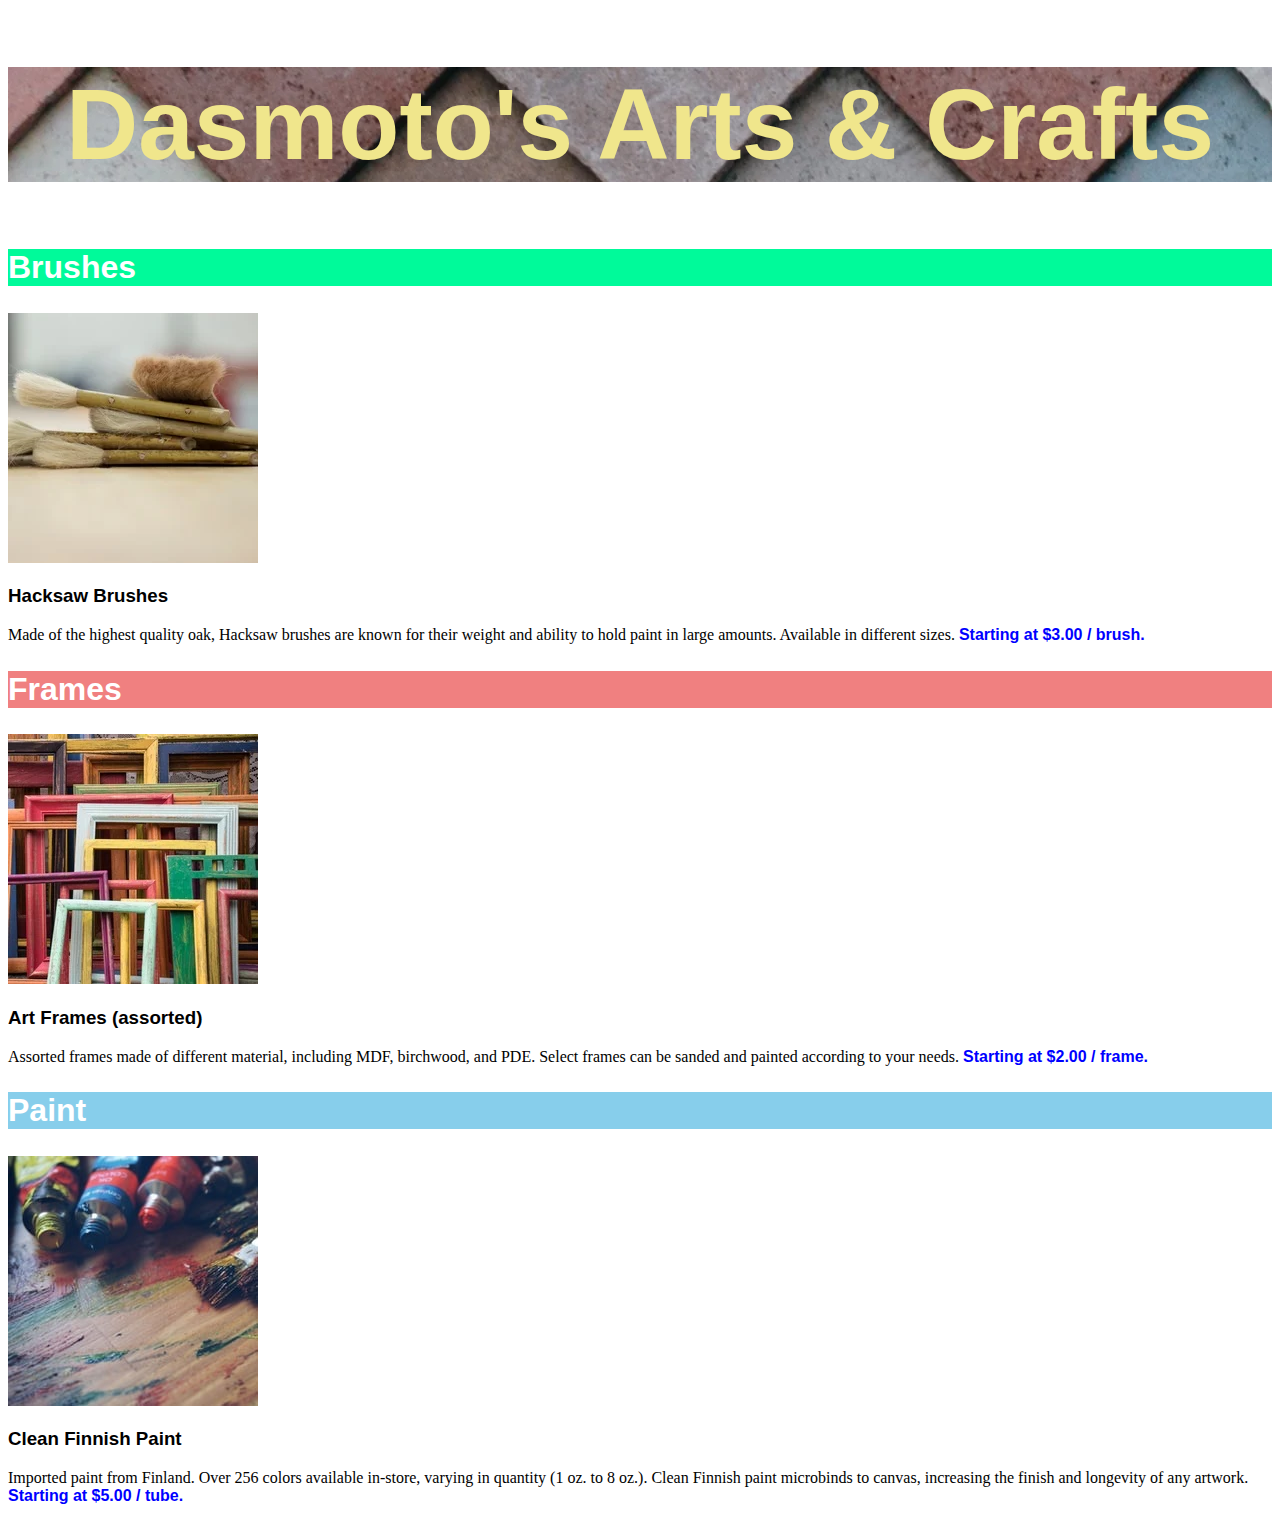
<file: ArtsCraftsProject/index.html>
<!DOCTYPE html>
<html lang="en">
  <head>
    <meta charset="UTF-8" />
    <meta http-equiv="X-UA-Compatible" content="IE=edge" />
    <meta name="viewport" content="width=device-width, initial-scale=1.0" />
    <title>Arts & Crafts Project</title>
  </head>
  <link rel="stylesheet" href="index.css" />
  <body>
    <header>
      <h1>Dasmoto's Arts & Crafts</h1>
    </header>

    <div>
      <h2 class="title_brush">Brushes</h2>
      <img src="./images/hacksaw.webp" alt="brushes" />
      <h3>Hacksaw Brushes</h3>
      <p>
        Made of the highest quality oak, Hacksaw brushes are known for their
        weight and ability to hold paint in large amounts. Available in
        different sizes. <span>Starting at $3.00 / brush.</span>
      </p>
    </div>
    <div>
      <h2 class="title_frame">Frames</h2>
      <img src="./images/frames.webp" alt="frames" />
      <h3>Art Frames (assorted)</h3>
      <p>
        Assorted frames made of different material, including MDF, birchwood,
        and PDE. Select frames can be sanded and painted according to your
        needs. <span>Starting at $2.00 / frame.</span>
      </p>
    </div>
    <div>
      <h2 class="title_paint">Paint</h2>
      <img src="./images/finnish.jpeg" alt="paint" />
      <h3>Clean Finnish Paint</h3>
      <p>
        Imported paint from Finland. Over 256 colors available in-store, varying
        in quantity (1 oz. to 8 oz.). Clean Finnish paint microbinds to canvas,
        increasing the finish and longevity of any artwork.
        <span>Starting at $5.00 / tube.</span>
      </p>
    </div>
  </body>
</html>
</file>
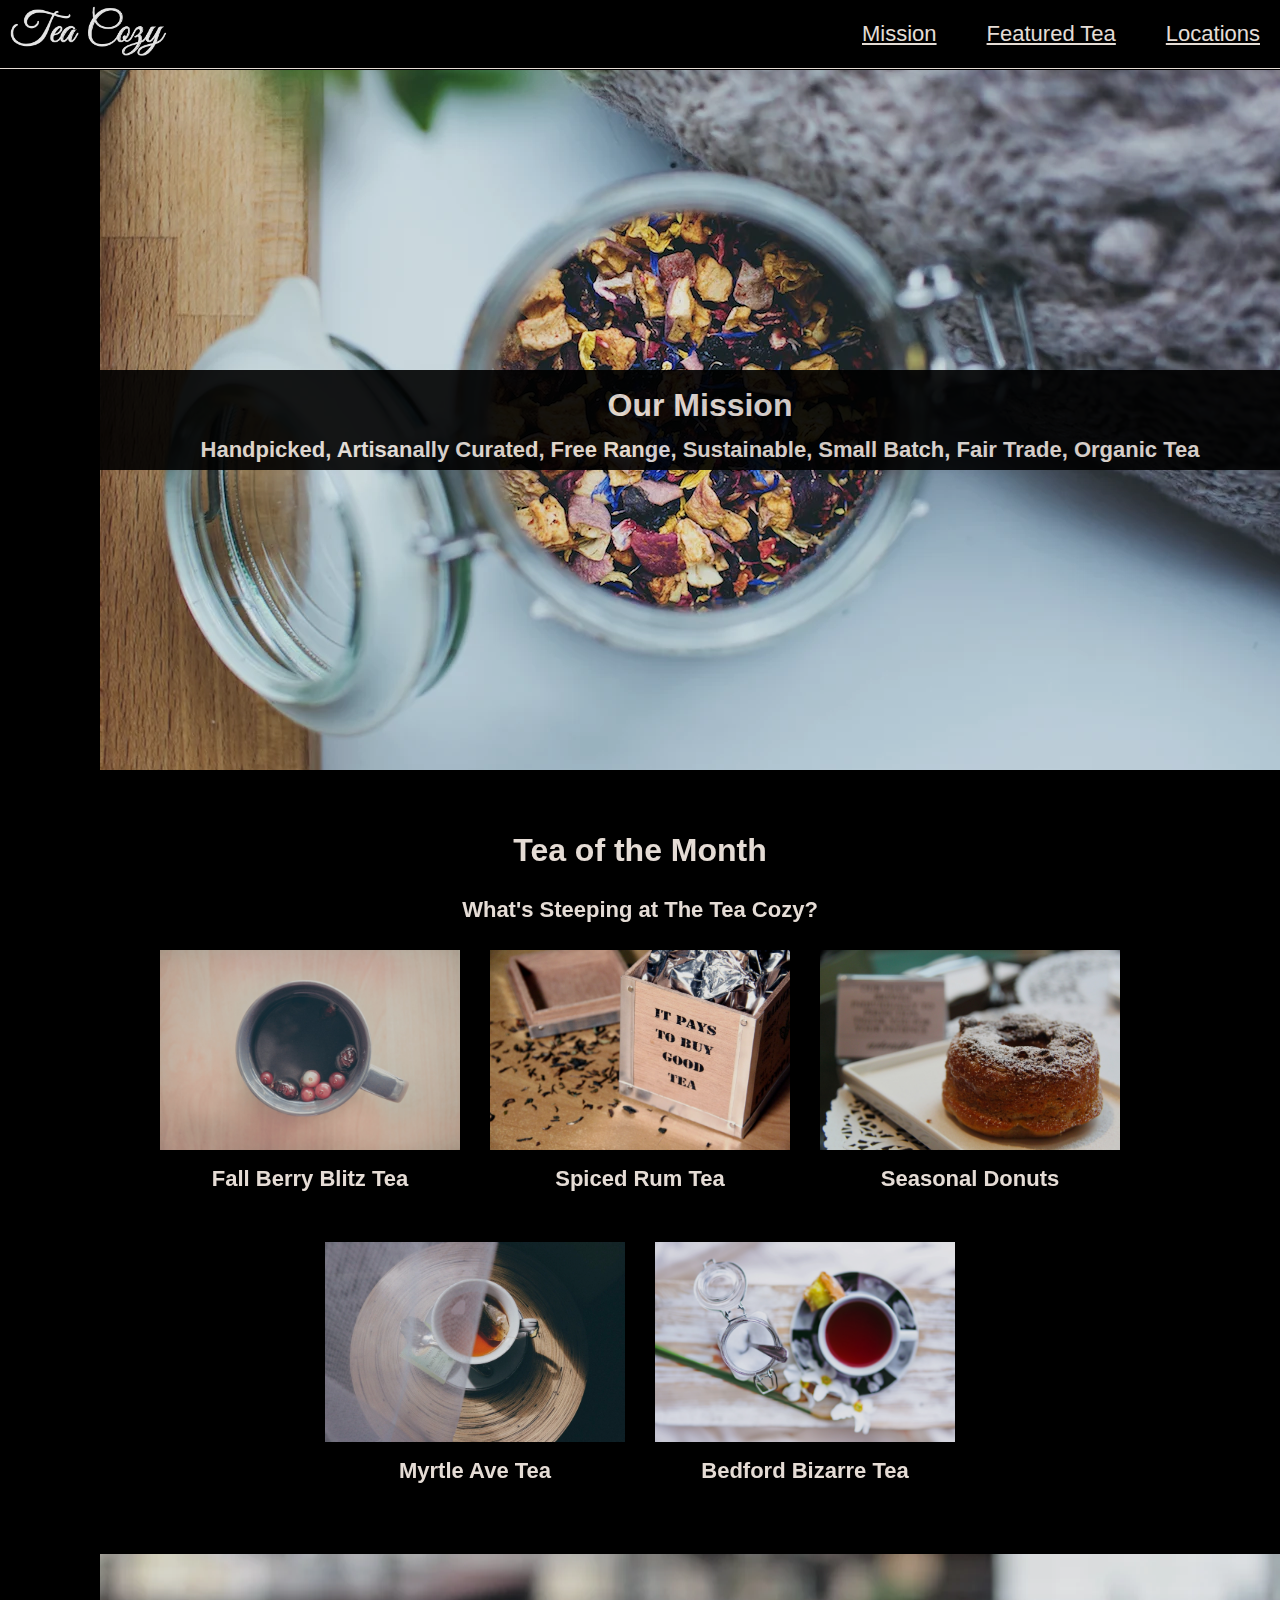
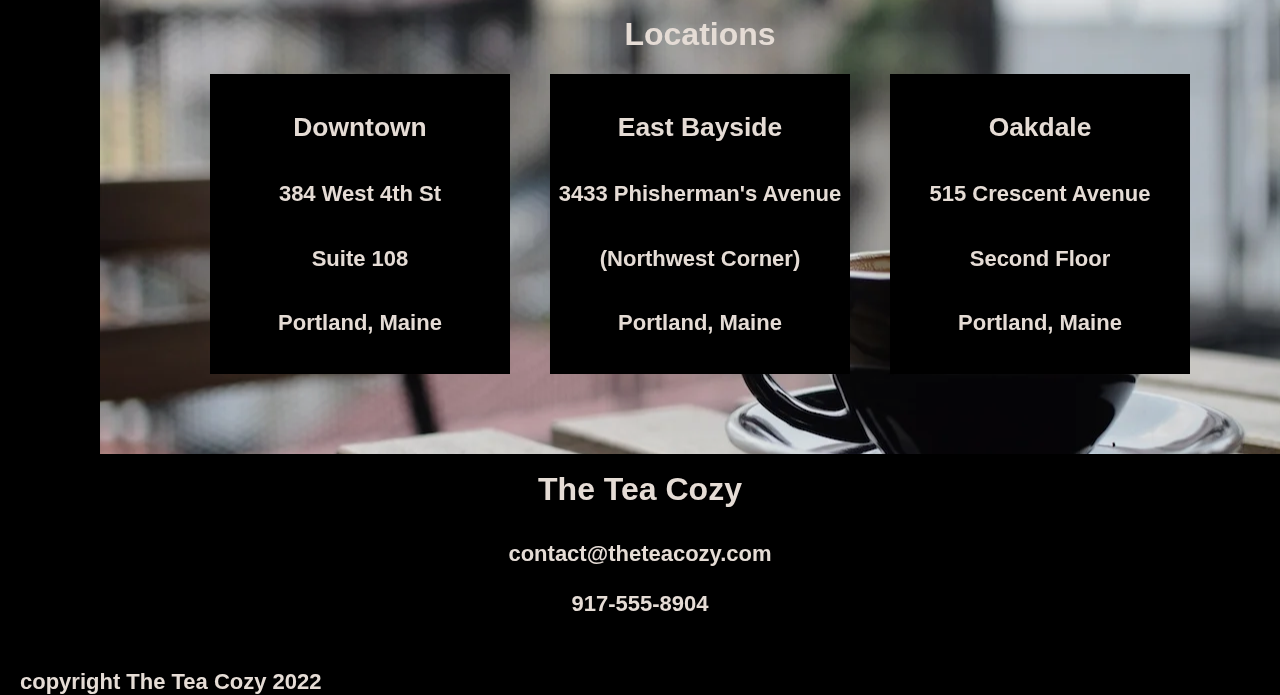
<file: TeaCozy/index.html>
<!DOCTYPE html>
<html lang="en">
  <head>
    <meta charset="UTF-8" />
    <meta http-equiv="X-UA-Compatible" content="IE=edge" />
    <meta name="viewport" content="width=device-width, initial-scale=1.0" />
    <title>Tea Cozy</title>
    <link href="./style.css" rel="stylesheet" />
  </head>
  <body>
    <header>
      <nav class="navbar">
        <div id="logo">
          <img src="./images/img-tea-cozy-logo.png" alt="logo" />
        </div>
        <div>
          <ul class="links">
            <li>Mission</li>
            <li>Featured Tea</li>
            <li>Locations</li>
          </ul>
        </div>
      </nav>
      <div class="hero">
        <div class="hero-content">
          <h2>Our Mission</h2>
          <h4>
            Handpicked, Artisanally Curated, Free Range, Sustainable, Small
            Batch, Fair Trade, Organic Tea
          </h4>
        </div>
      </div>
    </header>
    <main>
      <h2>Tea of the Month</h2>
      <h4>What's Steeping at The Tea Cozy?</h4>
      <div class="tea-images">
        <div class="row-1">
          <div class="img-block">
            <img src="./images/img-berryblitz.jpeg" alt="" />
            <p>Fall Berry Blitz Tea</p>
          </div>
          <div class="img-block">
            <img src="./images/img-spiced-rum.webp" alt="" />
            <p>Spiced Rum Tea</p>
          </div>
          <div class="img-block">
            <img src="./images/img-donut.jpeg" alt="" />
            <p>Seasonal Donuts</p>
          </div>
        </div class="img-block">
        <div class="row-2">
          <div class="img-block">
            <img src="./images/img-myrtle-ave.webp" alt="" />
            <p>Myrtle Ave Tea</p>
          </div>
          <div class="img-block">
            <img src="./images/img-bedford-bizarre.webp" alt="" />
            <p>Bedford Bizarre Tea</p>
          </div>
        </div>
      </div>
      <div class="locations">
        <h2>Locations</h2>
        <div class="cards">
          <div class="card-1">
            <h3 class="card-title">Downtown</h3>
            <h3>384 West 4th St</h3>
            <h3>Suite 108</h3>
            <h3>Portland, Maine</h3>
          </div>
          <div class="card-2">
            <h3 class="card-title">East Bayside</h3>
            <h3>3433 Phisherman's Avenue</h3>
            <h3>(Northwest Corner)</h3>
            <h3>Portland, Maine</h3>
          </div>
          <div class="card-3">
            <h3 class="card-title">Oakdale</h3>
            <h3>515 Crescent Avenue</h3>
            <h3>Second Floor</h3>
            <h3>Portland, Maine</h3>
          </div>
        </div>
      </div>
      <footer>
        <div class="footer-1">
        <h2>The Tea Cozy</h2>
        <h5>contact@theteacozy.com</h5>
        <h5>917-555-8904</h5>
        
      </div>
      <div class="copyright">
        <h5>copyright The Tea Cozy 2022</h5>
      </div>
      </footer>
    </main>
  </body>
</html>
</file>
<file: ArtsCraftsProject/index.css>
/* body {
  margin: 50px;
  padding: 0;
} */

header {
  background-image: url("./images/pattern.webp");
  font-family: Helvetica;
  font-size: 50px;
  font-weight: bold;
  color: khaki;
  text-align: center;
  /* display: inline-block; */
}

h2 {
  font-family: Helvetica;
  font-size: 32px;
  font-weight: bold;
  color: white;
}
.title_brush {
  background-color: mediumspringgreen;
}
.title_frame {
  background-color: lightcoral;
}
.title_paint {
  background-color: skyblue;
}

h3 {
  font-weight: bold;
  font-family: Helvetica;
}

span {
  font-family: Helvetica;
  font-weight: bold;
  color: blue;
}
</file>
<file: TeaCozy/style.css>
* {
  margin: 0;
  padding: 0;
  box-sizing: border-box;
  font-family: "Helvetica";
  font-size: 22px;
  color: seashell;
}

body,
.hero-content {
  background-color: black;
  opacity: 0.9;
}

.navbar {
  display: flex;
  justify-content: space-between;
  align-items: center;
  border-bottom: 1px solid seashell;
  height: 69px;
  text-decoration: none;
  position: fixed;
  top: 0;
  width: 100%;
  z-index: 1;
  background-color: black;
}
#logo {
  margin-left: 10px;
}

#logo img {
  height: 50px;
}

.links {
  display: flex;
}
.links li {
  display: flex;

  margin-left: 30px;
  margin-right: 20px;
  text-decoration: underline;
}

.links li:hover {
  color: blue;
  cursor: pointer;
}

.hero {
  margin-top: 70px;
  background: url("./images/img-mission-background.webp") no-repeat center;
  height: 700px;
  width: 1200px;
  display: flex;
  align-items: center;
  margin-left: 100px;
  margin-bottom: 60px;
}

.hero-content {
  text-align: center;
  width: 1200px;
  height: 100px;
  line-height: 50px;
  padding-top: 10px;
}

.hero-content h2 {
  font-size: xx-large;
}

main h2,
h4 {
  text-align: center;
  line-height: 40px;
  margin-bottom: 20px;
}

main h2 {
  font-size: xx-large;
}

.tea-images .row-1,
.row-2 {
  display: flex;
  flex-wrap: wrap;
  column-gap: 30px;
  justify-content: center;
}
.tea-images img {
  height: 200px;
  width: 300px;
}

.tea-images .row-2 {
  margin-top: 50px;
}

.img-block p {
  text-align: center;
  margin-top: 10px;
  font-weight: bold;
}

.locations {
  position: relative;
  text-align: center;
  background: url("./images/img-locations-background.webp") no-repeat center;
  height: 500px;
  width: 1200px;
  margin-left: 100px;
  margin-top: 70px;
}

.locations h2 {
  padding-top: 60px;
}

.cards {
  display: flex;
  justify-content: center;

  margin-top: 15px;
  column-gap: 40px;
}

.card-1,
.card-2,
.card-3 {
  background-color: black;
  width: 300px;
  height: 300px;
  display: flex;
  flex-direction: column;
  align-items: center;
  justify-content: space-evenly;
}

.card-title {
  font-weight: bold;
  font-size: larger;
}

.footer-1 {
  margin-top: 15px;
  height: 200px;
  text-align: center;
  line-height: 50px;
}

.footer-1 h2 {
  font-size: xx-large;
}

.copyright {
  margin-left: 20px;
}
</file>
